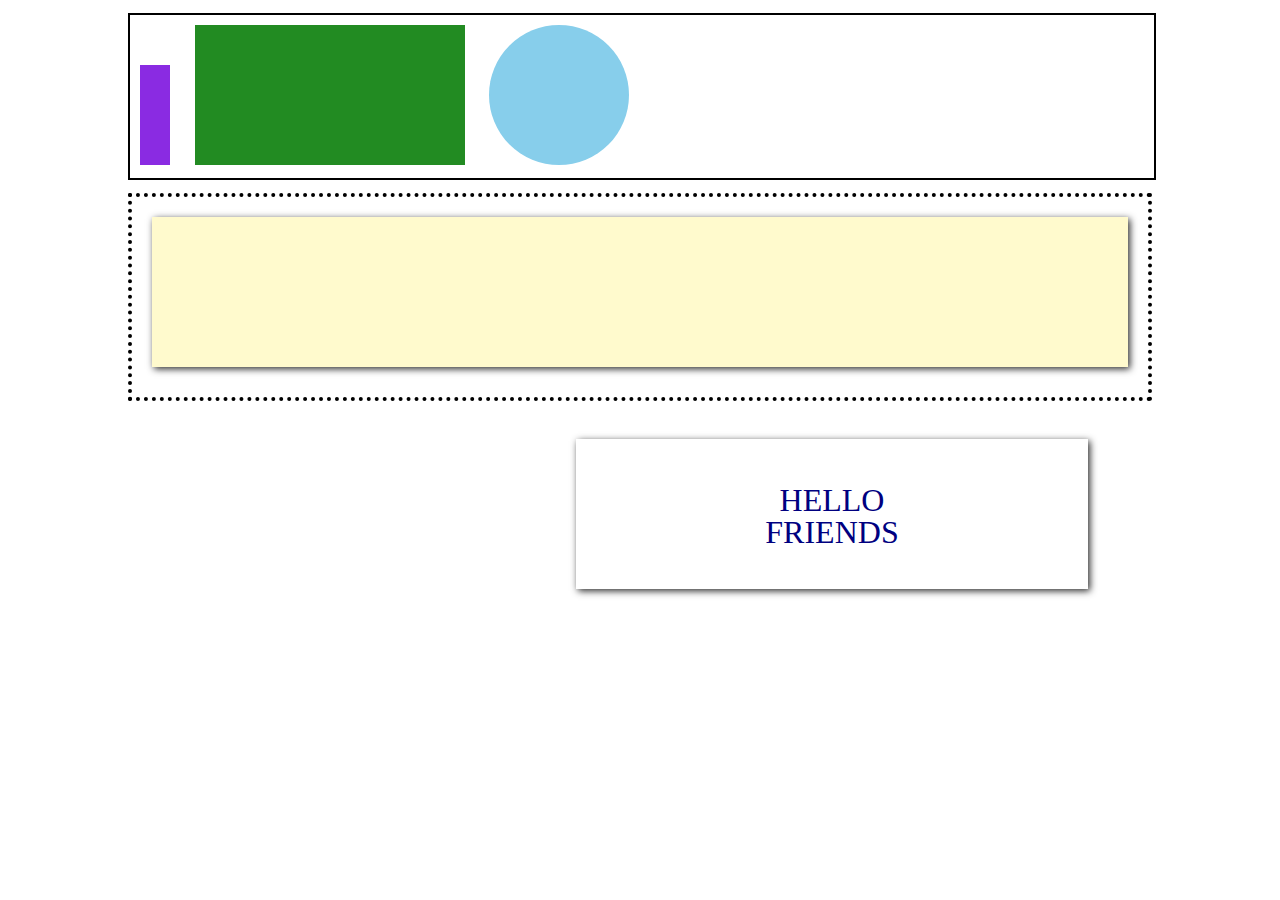
<file: drill-2/index.html>
<!DOCTYPE html>
<html lang="en">
<head>
  <meta charset="UTF-8">
  <meta http-equiv="X-UA-Compatible" content="IE=edge">
  <meta name="viewport" content="width=device-width, initial-scale=1.0">
  <title>first</title>
  <link rel="stylesheet" href="index.css">
</head>
<body>
  <header>
    <div class="purple-box"></div>
    <div class="green-box"></div>
    <div class="blue-circle"></div>
  </header>
  <section>
    <div class="yellow-box"></div>
  </section>
  <footer>
    <h1 class="text">HELLO<br>FRIENDS</h1>
  </footer>
  
</div>

</body>
</html>
</file>
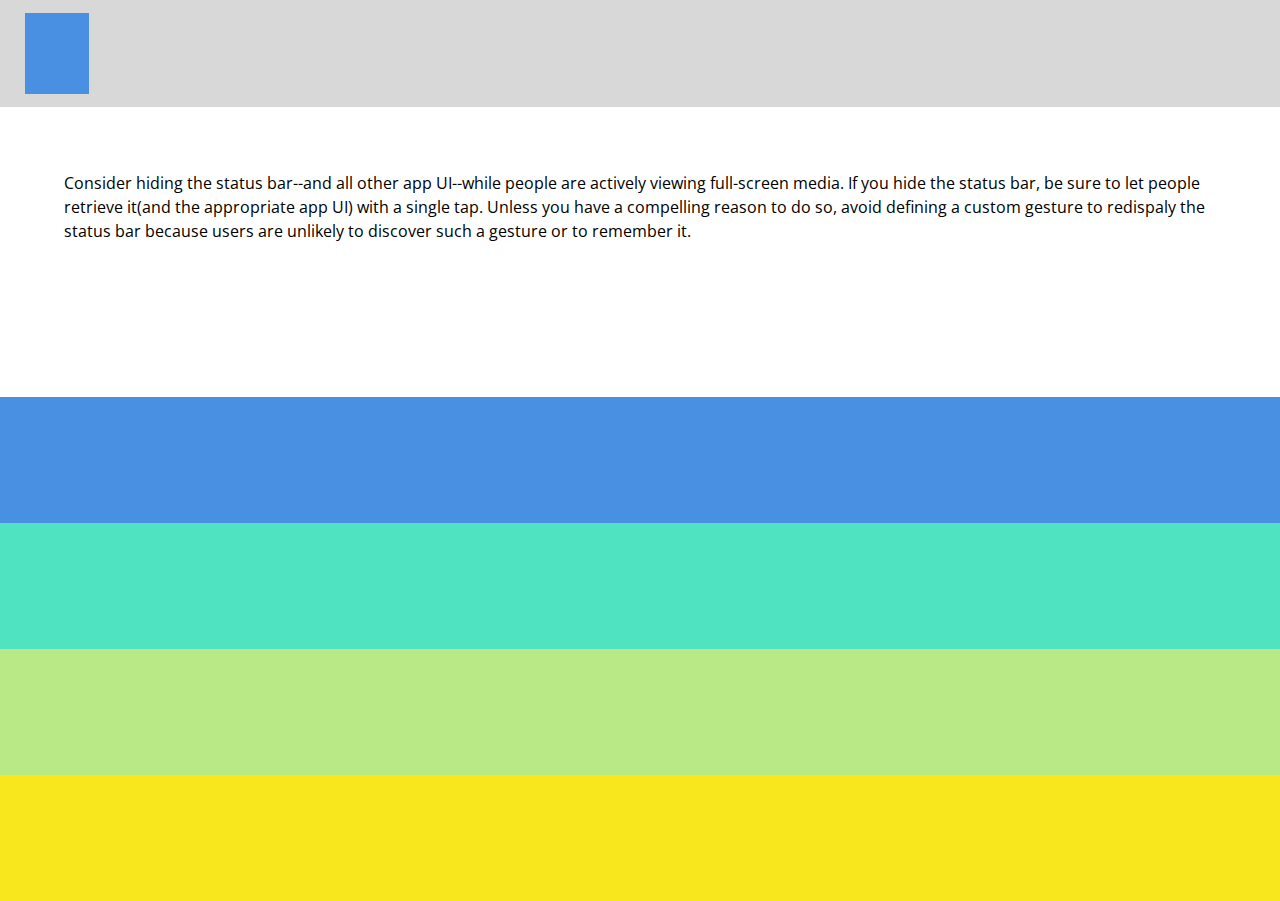
<file: drill-3/index.html>
<!DOCTYPE html>
<html lang="en">
<head>
  <meta charset="UTF-8">
  <meta http-equiv="X-UA-Compatible" content="IE=edge">
  <meta name="viewport" content="width=device-width, initial-scale=1.0">
  <title>first</title>
  <link rel="stylesheet" href="index.css">
  <link rel="preconnect" href="https://fonts.googleapis.com">
<link rel="preconnect" href="https://fonts.gstatic.com" crossorigin>
<link rel="preconnect" href="https://fonts.googleapis.com">
<link rel="preconnect" href="https://fonts.gstatic.com" crossorigin>
<link href="https://fonts.googleapis.com/css2?family=Open+Sans&display=swap" rel="stylesheet">

</head>
<body>
  <header>
    <div class="blue-box"></div>
  </header>
  <section>
    <p>Consider hiding the status bar--and all other app UI--while people are actively viewing full-screen media. If you hide the status bar, be sure to let people retrieve it(and the appropriate app UI) with a single tap. Unless you have a compelling reason to do so, avoid defining a custom gesture to redispaly the status bar because users are unlikely to discover such a gesture or to remember it.</p>
  </section>

  <div class="blue"></div>
  <div class="light-blue"></div>
  <div class="y-green"></div>
  <div class="yellow"></div>
  
</div>

</body>
</html>
</file>
<file: drill-2/index.css>
/* http://meyerweb.com/eric/tools/css/reset/ 
   v2.0 | 20110126
   License: none (public domain)
*/

html, body, div, span, applet, object, iframe,
h1, h2, h3, h4, h5, h6, p, blockquote, pre,
a, abbr, acronym, address, big, cite, code,
del, dfn, em, img, ins, kbd, q, s, samp,
small, strike, strong, sub, sup, tt, var,
b, u, i, center,
dl, dt, dd, ol, ul, li,
fieldset, form, label, legend,
table, caption, tbody, tfoot, thead, tr, th, td,
article, aside, canvas, details, embed, 
figure, figcaption, footer, header, hgroup, 
menu, nav, output, ruby, section, summary,
time, mark, audio, video {
	margin: 0;
	padding: 0;
	border: 0;
	font-size: 100%;
	font: inherit;
	vertical-align: baseline;
}
/* HTML5 display-role reset for older browsers */
article, aside, details, figcaption, figure, 
footer, header, hgroup, menu, nav, section {
	display: block;
}
body {
	line-height: 1;
}
ol, ul {
	list-style: none;
}
blockquote, q {
	quotes: none;
}
blockquote:before, blockquote:after,
q:before, q:after {
	content: '';
	content: none;
}
table {
	border-collapse: collapse;
	border-spacing: 0;
}

header {
  display: inline-block;
  border: solid 2px black;
  margin-top: 1%;
  margin-left: 10%;
  margin-right: 10%;
  width: 80%;
  height: 80%;
}

.purple-box{
  display: inline-block;
  width: 30px;
  height: 100px;
  background-color: #8A2BE2;
  margin: 1%;
}
.green-box{
  display: inline-block;
  width: 270px;
  height: 140px;
  background-color: #228B22;
  margin: 1%;
}
.blue-circle{
  display: inline-block;
margin: 1%;
  width: 140px;
  height: 140px;
  border-radius: 50%;
  background-color: #87CEEB;
}
section {
  margin-top: 1%;
  margin-left: 10%;
  margin-right: 10%;
  height: 200px;
  background-color: white;
  border: dotted 4px black;
}

.yellow-box{
  box-shadow: 2px 2px 7px #2b2b2b;
  margin: 2%;
  width: 96%;
  height: 150px;
  background-color: #FFFACD;
}

footer {
  font-family: Georgia, 'Times New Roman', Times, serif;
  font-size: 2em;
  color: #000080;
  width: 40%;
  height: 150px;
  box-shadow: 2px 2px 7px #2b2b2b;
  text-align: center;
  justify-self: center;
  margin-top: 3%;
  margin-left: 30%;
}

.text {
  padding-top: 5vh;
}
</file>
<file: drill-3/index.css>
/* http://meyerweb.com/eric/tools/css/reset/ 
   v2.0 | 20110126
   License: none (public domain)
*/

html, body, div, span, applet, object, iframe,
h1, h2, h3, h4, h5, h6, p, blockquote, pre,
a, abbr, acronym, address, big, cite, code,
del, dfn, em, img, ins, kbd, q, s, samp,
small, strike, strong, sub, sup, tt, var,
b, u, i, center,
dl, dt, dd, ol, ul, li,
fieldset, form, label, legend,
table, caption, tbody, tfoot, thead, tr, th, td,
article, aside, canvas, details, embed, 
figure, figcaption, footer, header, hgroup, 
menu, nav, output, ruby, section, summary,
time, mark, audio, video {
	margin: 0;
	padding: 0;
	border: 0;
	font-size: 100%;
	font: inherit;
	vertical-align: baseline;
}
/* HTML5 display-role reset for older browsers */
article, aside, details, figcaption, figure, 
footer, header, hgroup, menu, nav, section {
	display: block;
}
body {
	line-height: 1;
}
ol, ul {
	list-style: none;
}
blockquote, q {
	quotes: none;
}
blockquote:before, blockquote:after,
q:before, q:after {
	content: '';
	content: none;
}
table {
	border-collapse: collapse;
	border-spacing: 0;
}

header {
  background-color: #D8D8D8;
  height: 9vh;
  padding: 1%;
}

.blue-box {
  background-color: #4A90E2;
  width: 4rem;
  height: 100%;
  margin-left: 1%;
}

section {
  background-color: white;
  height: 18vh;
  margin: 5%;
  font-family: 'Open Sans', sans-serif;
  line-height: 1.5em;
}

.blue{
  background-color: #4A90E2;
  height: 14vh;
}
.light-blue{
  background-color: #50E3C2;
  height: 14vh;
}
.y-green{
  background-color: #B8E986;
  height: 14vh;
}
.yellow{
  background-color: #F8E71C;
  height: 14vh;
}
</file>
